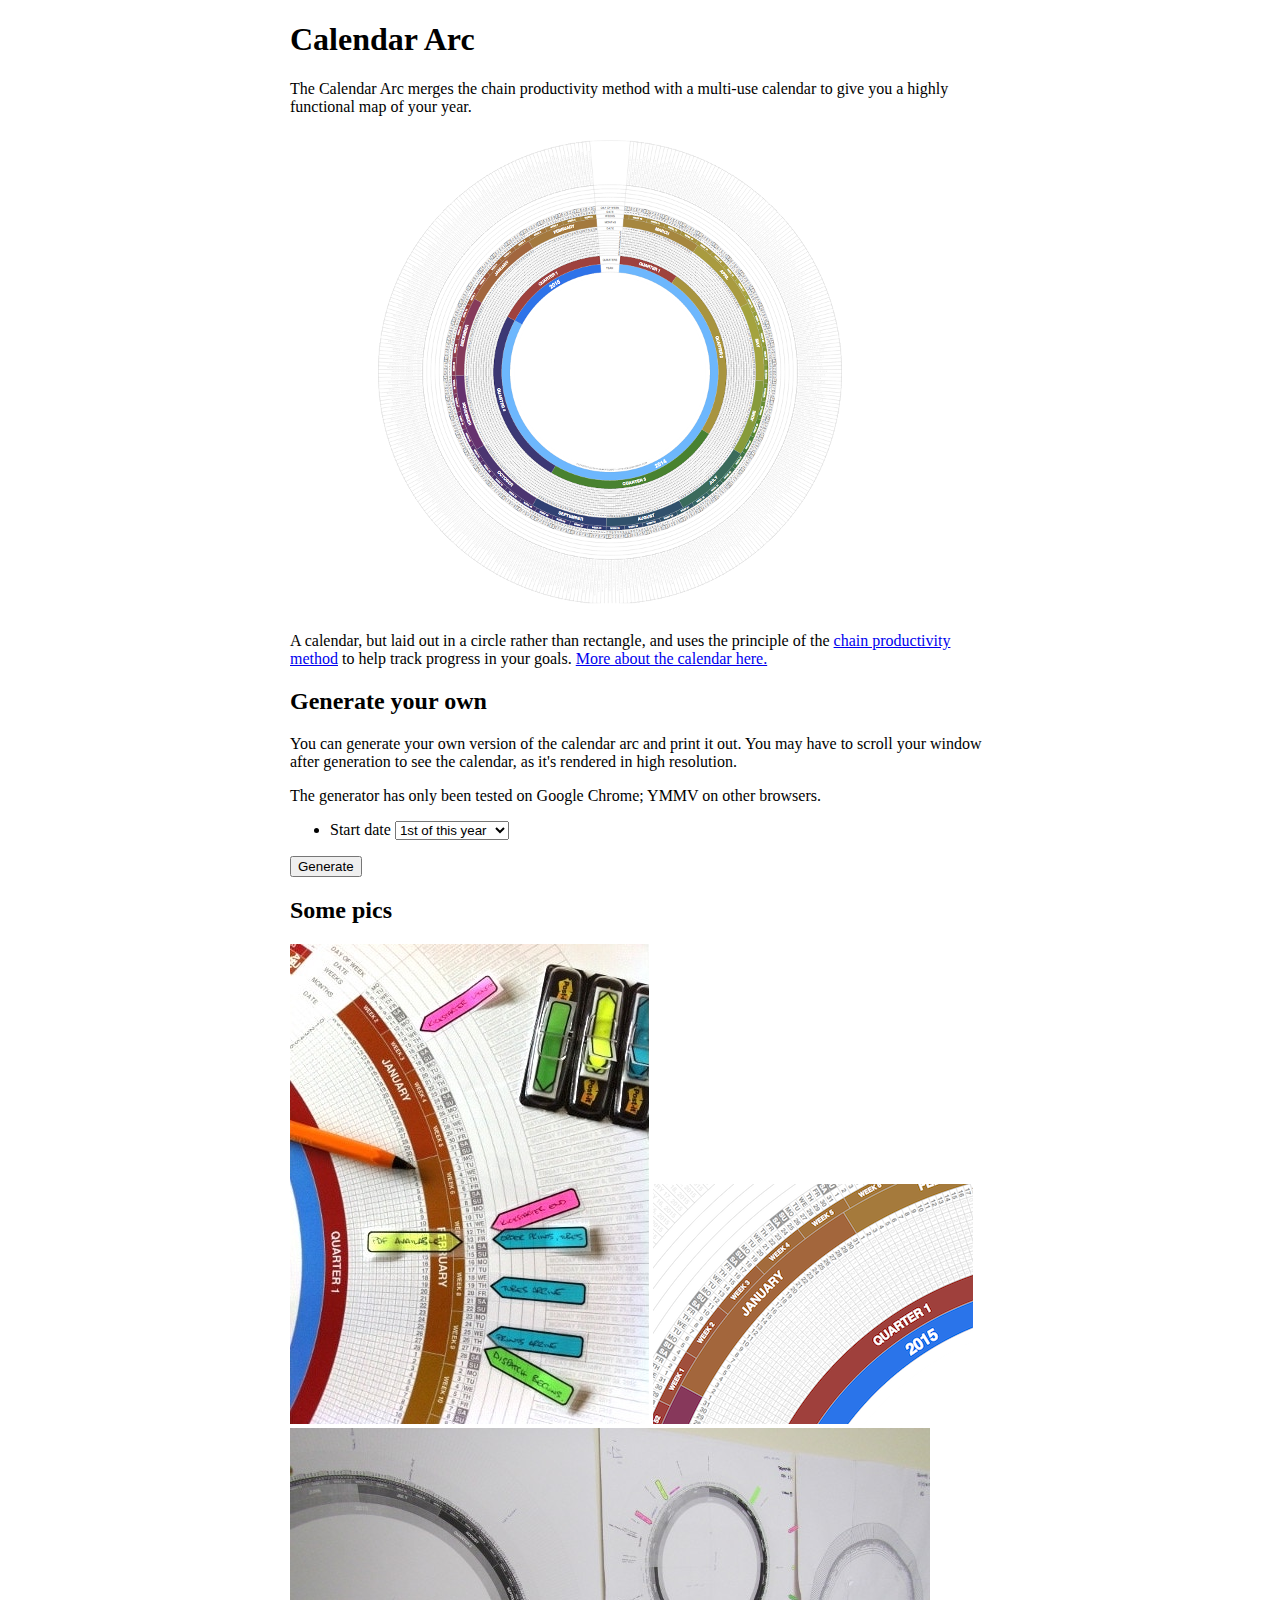
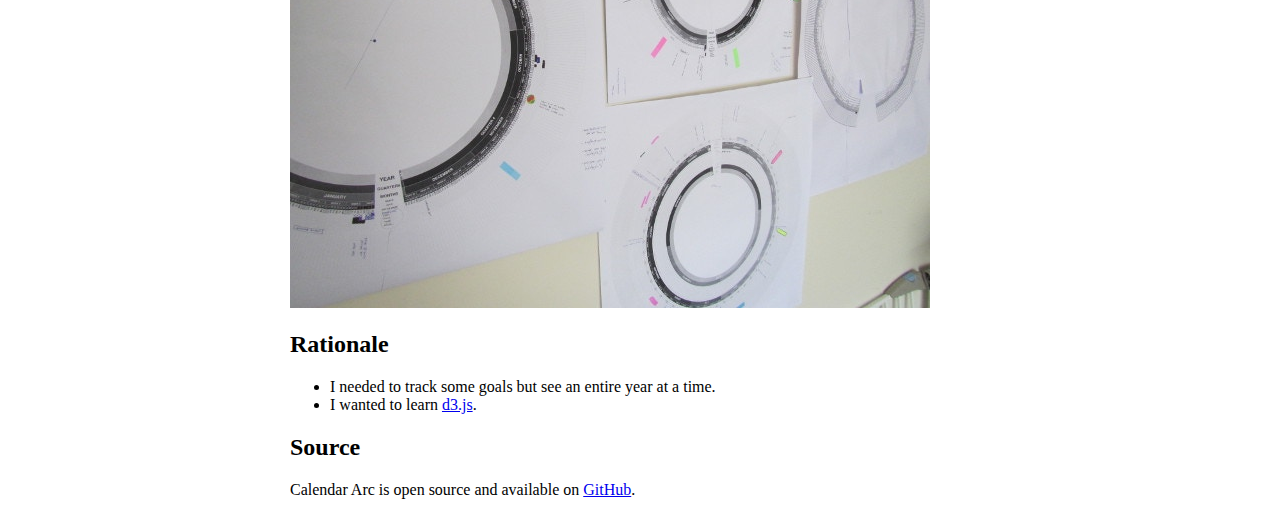
<file: index.html>
<!DOCTYPE html>
<html>
    <head>
        <title>Calendar Arc</title>
        <meta charset="utf-8">
        <meta name="viewport" content="width=device-width, initial-scale=1.0" />

        <script src="site/mithril.min.js" type="text/javascript"></script>

        <style>
        body {
            width: 700px;
            margin: auto;
        }

        table {
            width: 100%;
        }
        td {
            width: 50%;
        }

        </style>

        <script>
            document.addEventListener('DOMContentLoaded', () => {
                const go = document.getElementById('go');
                const today = new Date();

                const startDate = [
                    { label: '1st of this year', value: today.getFullYear() + "0101", },
                    { label: 'Today', value: '' },
                    { label: '1st of next year', value: (today.getFullYear() + 1) + "0101", },
                ];
                let selectedStartDate = startDate[0].value;

                m.render(go, [
                    m('ul', [
                        m('li', [
                            m('span', 'Start date '),
                            m('select', {
                                onchange: (e) => {
                                    selectedStartDate = e.currentTarget.value;
                                },
                            }, startDate.map((o) => m('option', {
                                selected: o.value == selectedStartDate,
                                value: o.value,
                            }, o.label))),
                        ]),
                    ]),

                    m('button', {
                        onclick: () => {
                            const parms = 'style=colour-wheel&' +
                                `start=${selectedStartDate}`;
                            window.location.assign(`site/c.html?${parms}`);
                        },
                    }, 'Generate')
                ]);
            });
        </script>
    </head>

    <body>
        <h1>Calendar Arc</h1>
        <p>The Calendar Arc merges the chain productivity method with a
        multi-use calendar to give you a highly functional map of your
        year.</p>

        <div><img src="site/ca-whole.png" alt="Calendar Arc whole" /></div>

        <p>A calendar, but laid out in a circle rather than rectangle, and uses
        the principle of the
        <a href="https://www.google.com/search?q=chain+productivity+method&oq=chain+productivity+method">chain productivity method</a> to help track progress in your goals.
        <a href="https://www.kickstarter.com/projects/1798348595/calendar-arc-an-elegant-one-page-productivity-cale">More about the calendar here.</a></p>

        <h2>Generate your own</h2>
        <p>You can generate your own version of the calendar arc and print
        it out. You may have to scroll your window after generation to see
        the calendar, as it's rendered in high resolution.</p>

        <p>The generator has only been tested on Google Chrome; YMMV on
        other browsers.</p>

        <div id="go"></div>

        <h2>Some pics</h2>
        <img src="site/ca-using.jpeg" title="printuse" alt="In print" />
        <img src="site/ca-detail.png" title="Close up" alt="Close up" />
        <img src="site/ca-prototypes.jpeg" title="Prototypes" alt="Prototypes" />

        <h2>Rationale</h2>
        <ul>
            <li>I needed to track some goals but see an entire year at a time.</li>
            <li>I wanted to learn <a href="https://d3js.org/">d3.js</a>.</li>
        </ul>

        <h2>Source</h2>
        <p>Calendar Arc is open source and available on <a href="https://github.com/angrytongan/calendararc">GitHub</a>.</p>

    </body>

</html>
</file>
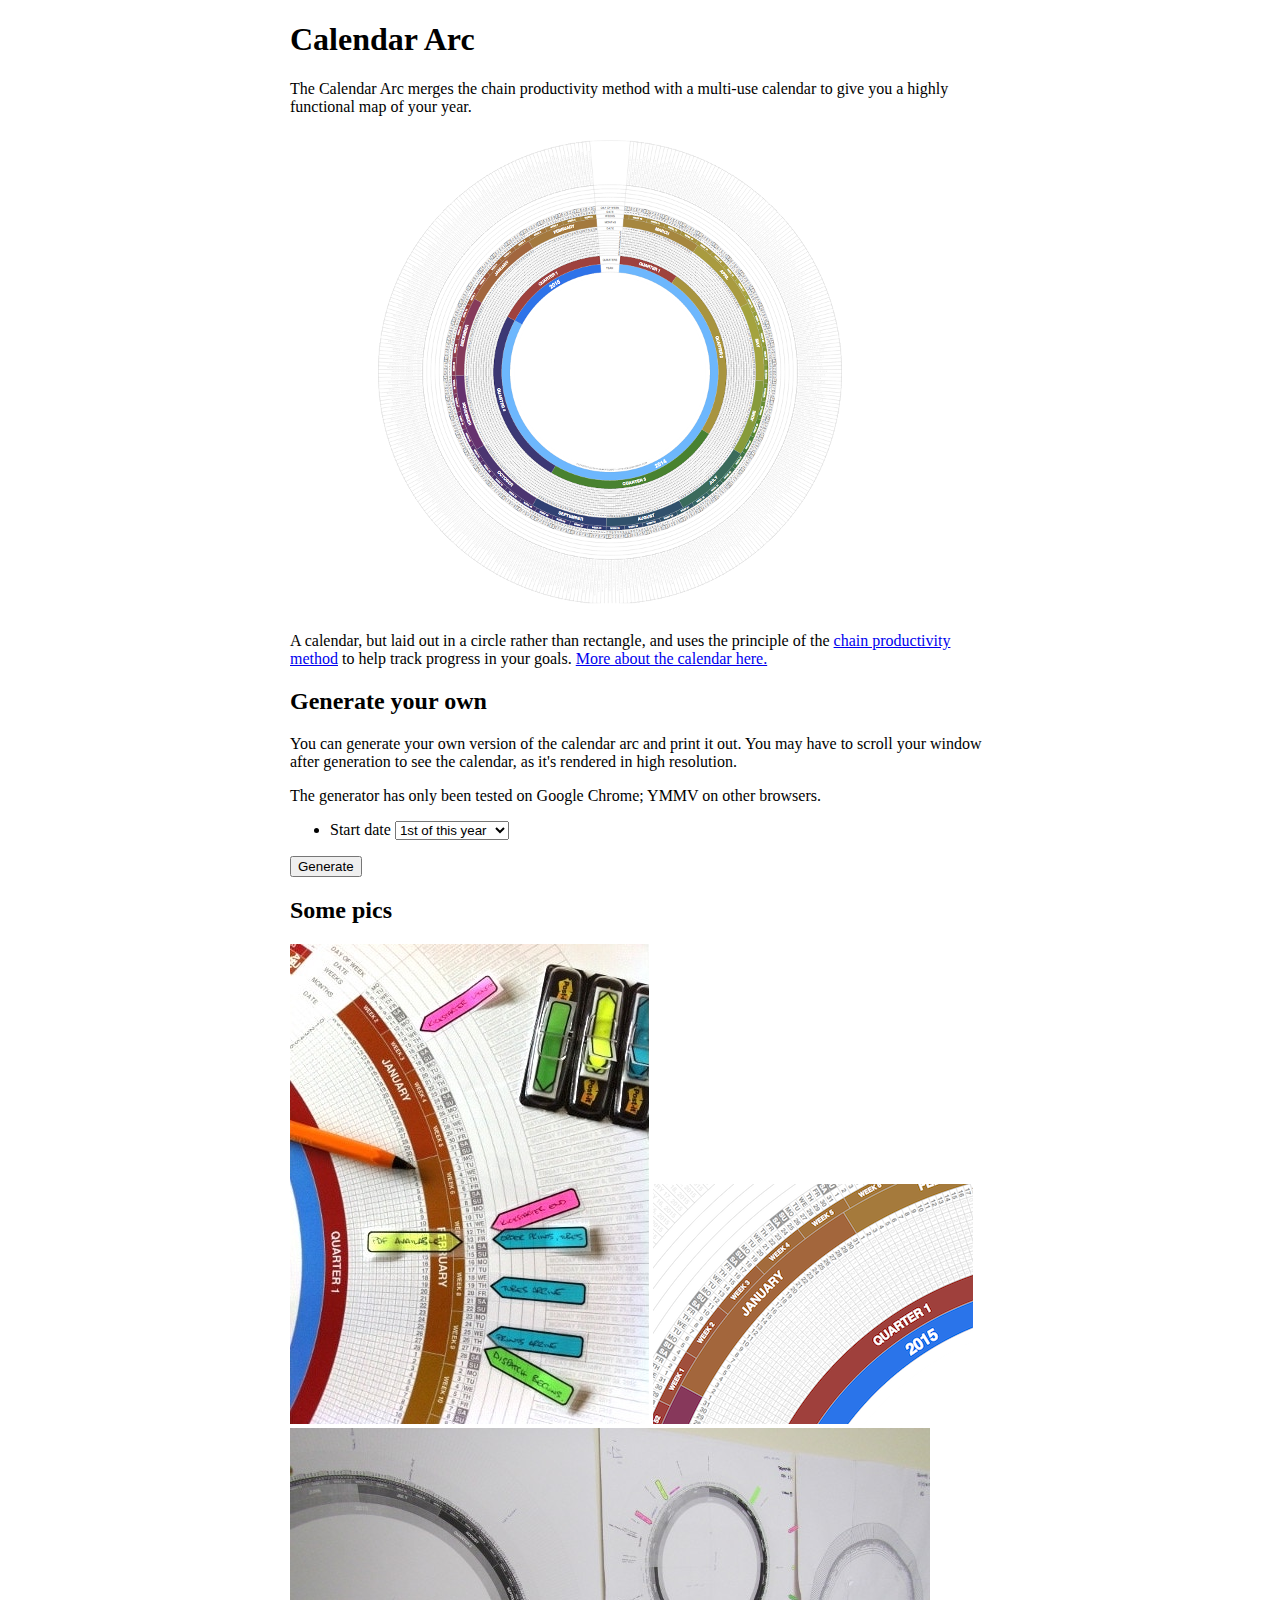
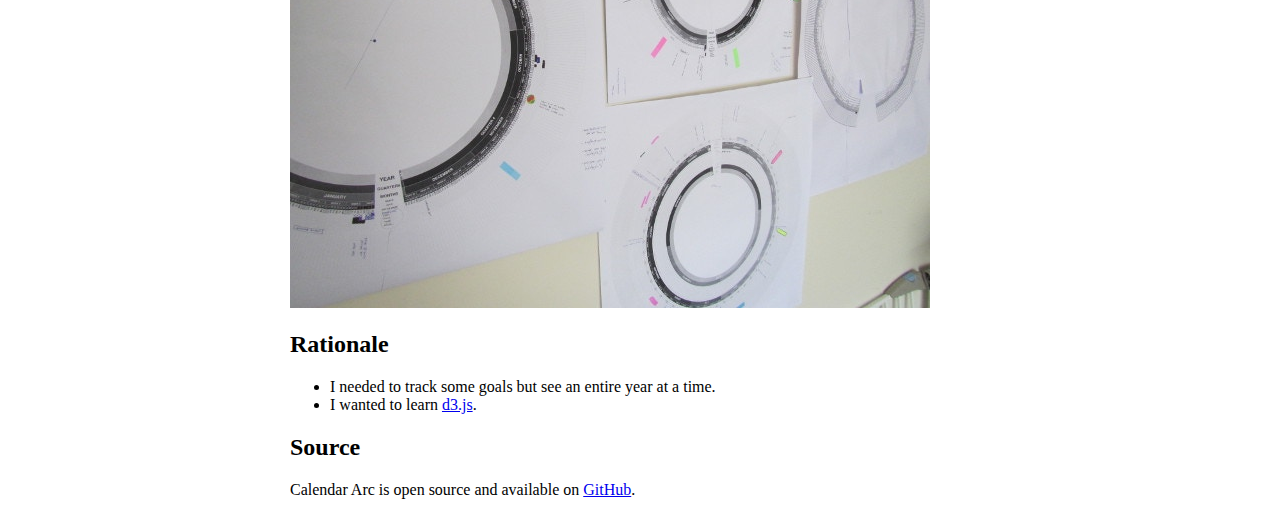
<file: site/index.html>
<!DOCTYPE html>
<html>
    <head>
        <title>Calendar Arc</title>
        <meta charset="utf-8">
        <meta name="viewport" content="width=device-width, initial-scale=1.0" />

        <script src="mithril.min.js" type="text/javascript"></script>

        <style>
        body {
            width: 700px;
            margin: auto;
        }

        table {
            width: 100%;
        }
        td {
            width: 50%;
        }

        </style>

        <script>
            document.addEventListener('DOMContentLoaded', () => {
                const go = document.getElementById('go');
                const today = new Date();

                const startDate = [
                    { label: '1st of this year', value: today.getFullYear() + "0101", },
                    { label: 'Today', value: '' },
                    { label: '1st of next year', value: (today.getFullYear() + 1) + "0101", },
                ];
                let selectedStartDate = startDate[0].value;

                m.render(go, [
                    m('ul', [
                        m('li', [
                            m('span', 'Start date '),
                            m('select', {
                                onchange: (e) => {
                                    selectedStartDate = e.currentTarget.value;
                                },
                            }, startDate.map((o) => m('option', {
                                selected: o.value == selectedStartDate,
                                value: o.value,
                            }, o.label))),
                        ]),
                    ]),

                    m('button', {
                        onclick: () => {
                            const parms = 'style=colour-wheel&' +
                                `start=${selectedStartDate}`;
                            window.location.assign(`c.html?${parms}`);
                        },
                    }, 'Generate')
                ]);
            });
        </script>
    </head>

    <body>
        <h1>Calendar Arc</h1>
        <p>The Calendar Arc merges the chain productivity method with a
        multi-use calendar to give you a highly functional map of your
        year.</p>

        <div><img src="ca-whole.png" alt="Calendar Arc whole" /></div>

        <p>A calendar, but laid out in a circle rather than rectangle, and uses
        the principle of the
        <a href="https://www.google.com/search?q=chain+productivity+method&oq=chain+productivity+method">chain productivity method</a> to help track progress in your goals.
        <a href="https://www.kickstarter.com/projects/1798348595/calendar-arc-an-elegant-one-page-productivity-cale">More about the calendar here.</a></p>

        <h2>Generate your own</h2>
        <p>You can generate your own version of the calendar arc and print
        it out. You may have to scroll your window after generation to see
        the calendar, as it's rendered in high resolution.</p>

        <p>The generator has only been tested on Google Chrome; YMMV on
        other browsers.</p>

        <div id="go"></div>

        <h2>Some pics</h2>
        <img src="ca-using.jpeg" title="printuse" alt="In print" />
        <img src="ca-detail.png" title="Close up" alt="Close up" />
        <img src="ca-prototypes.jpeg" title="Prototypes" alt="Prototypes" />

        <h2>Rationale</h2>
        <ul>
            <li>I needed to track some goals but see an entire year at a time.</li>
            <li>I wanted to learn <a href="https://d3js.org/">d3.js</a>.</li>
        </ul>

        <h2>Source</h2>
        <p>Calendar Arc is open source and available on <a href="https://github.com/angrytongan/calendararc">GitHub</a>.</p>

    </body>

</html>
</file>
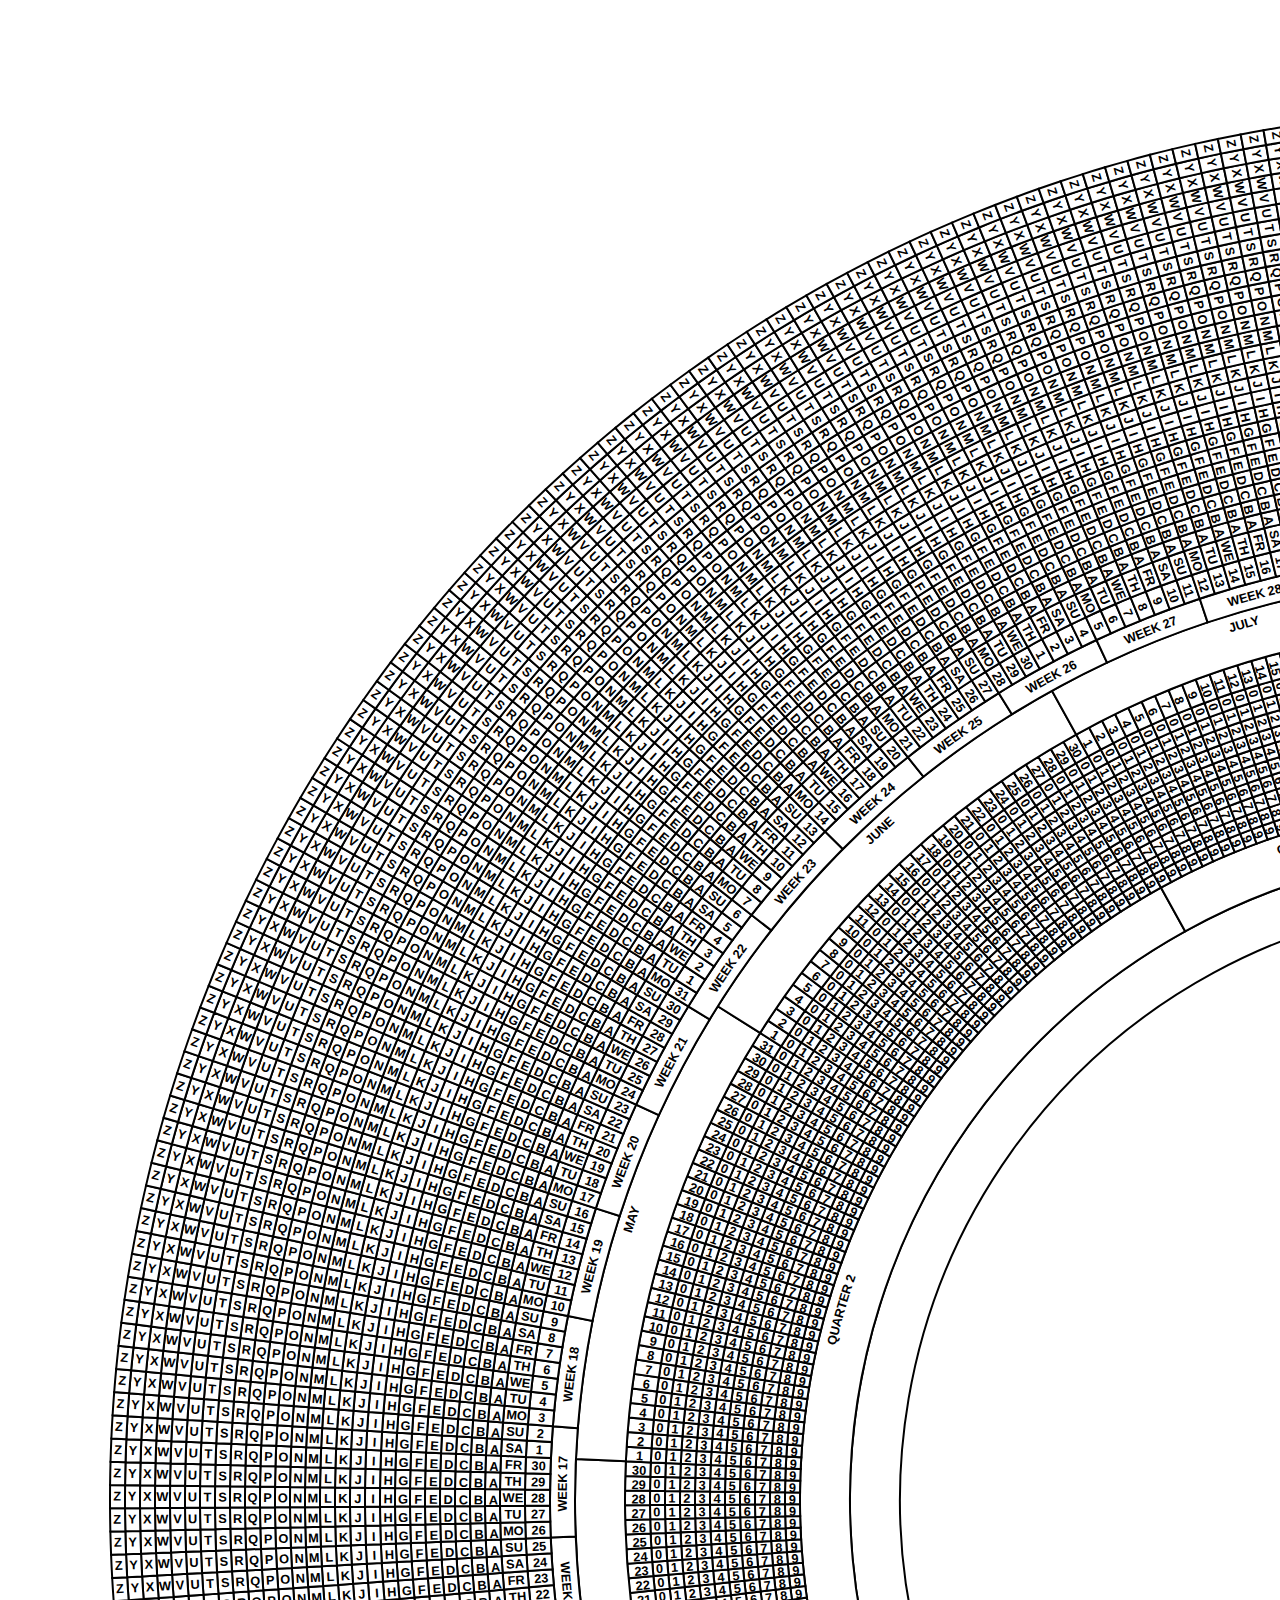
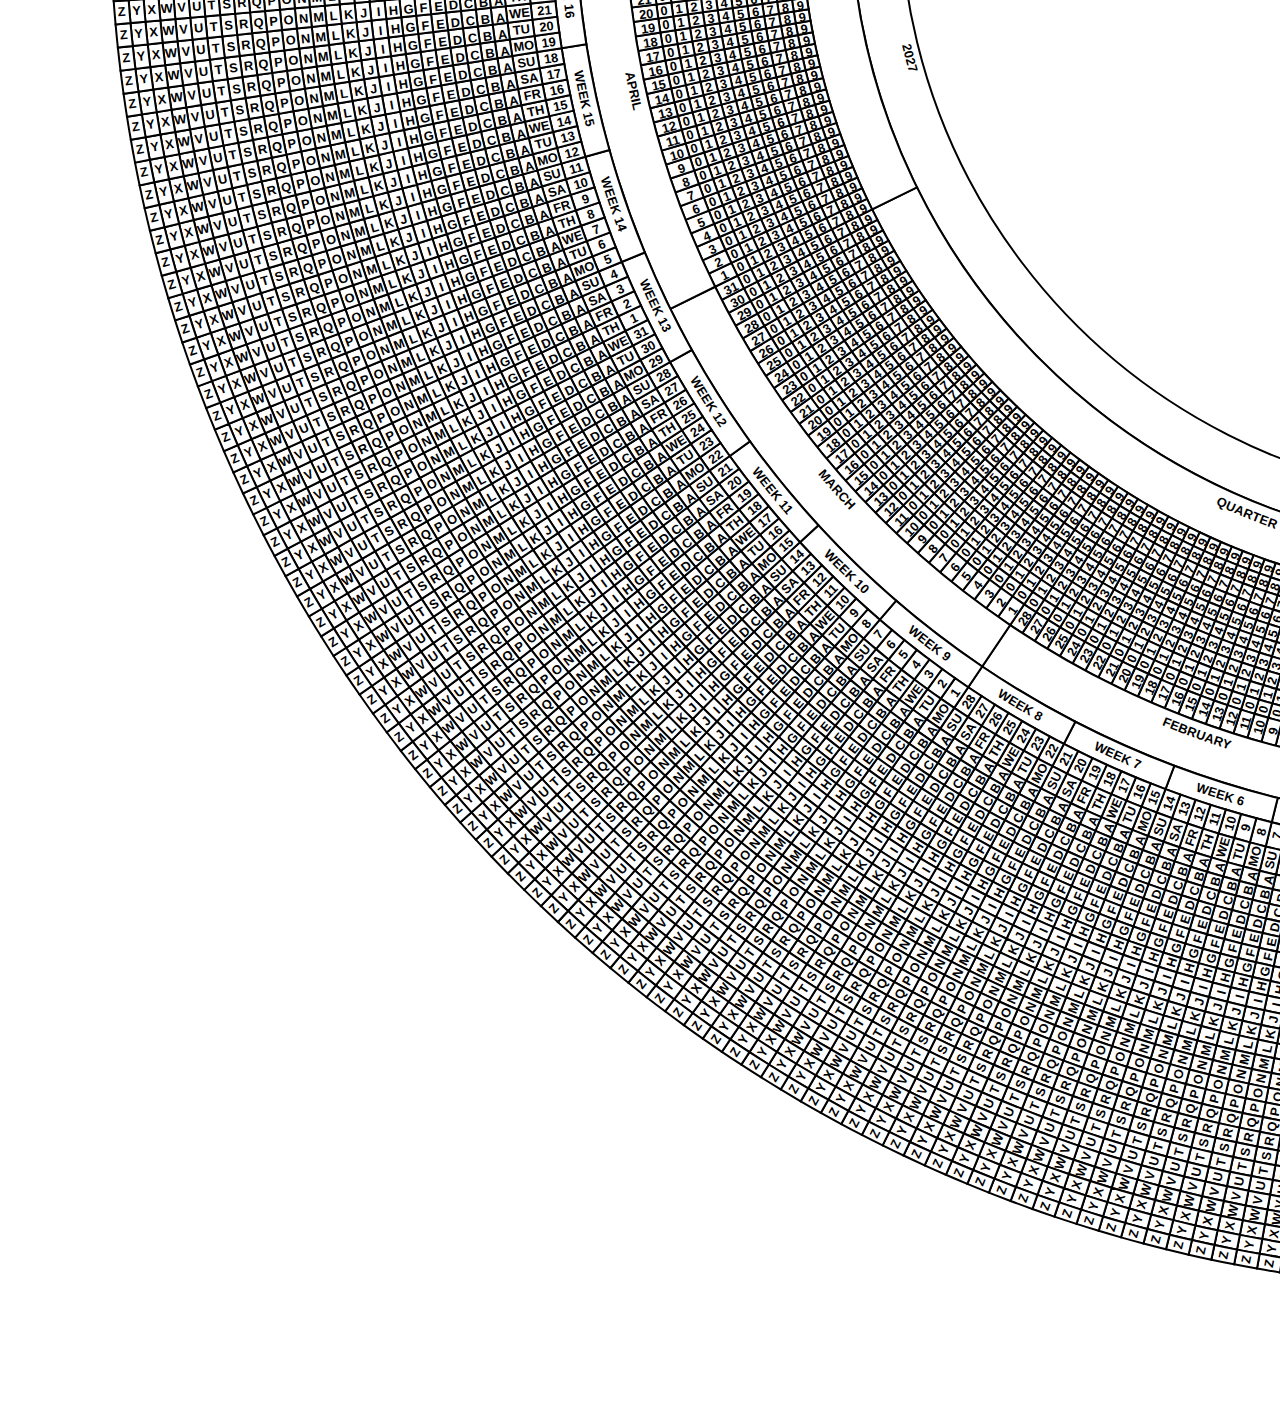
<file: site/a.html>
<!DOCTYPE html>
<html>

<head>
    <meta charset="utf-8">
    <style type="text/css">
    body {
        margin: 0;
        padding: 0;
    }
    svg {
        margin: 0;
        padding: 0;
    }
    </style>
</head>

<body>
    <script src="d3.v3.min.js" type="text/javascript"></script>
    <script src="moment.js" type="text/javascript"></script>
    <script src="moment-range.bare.js" type="text/javascript"></script>
    <script src="data-arcs-a.js" type="text/javascript"></script>
</body>

</html>
</file>
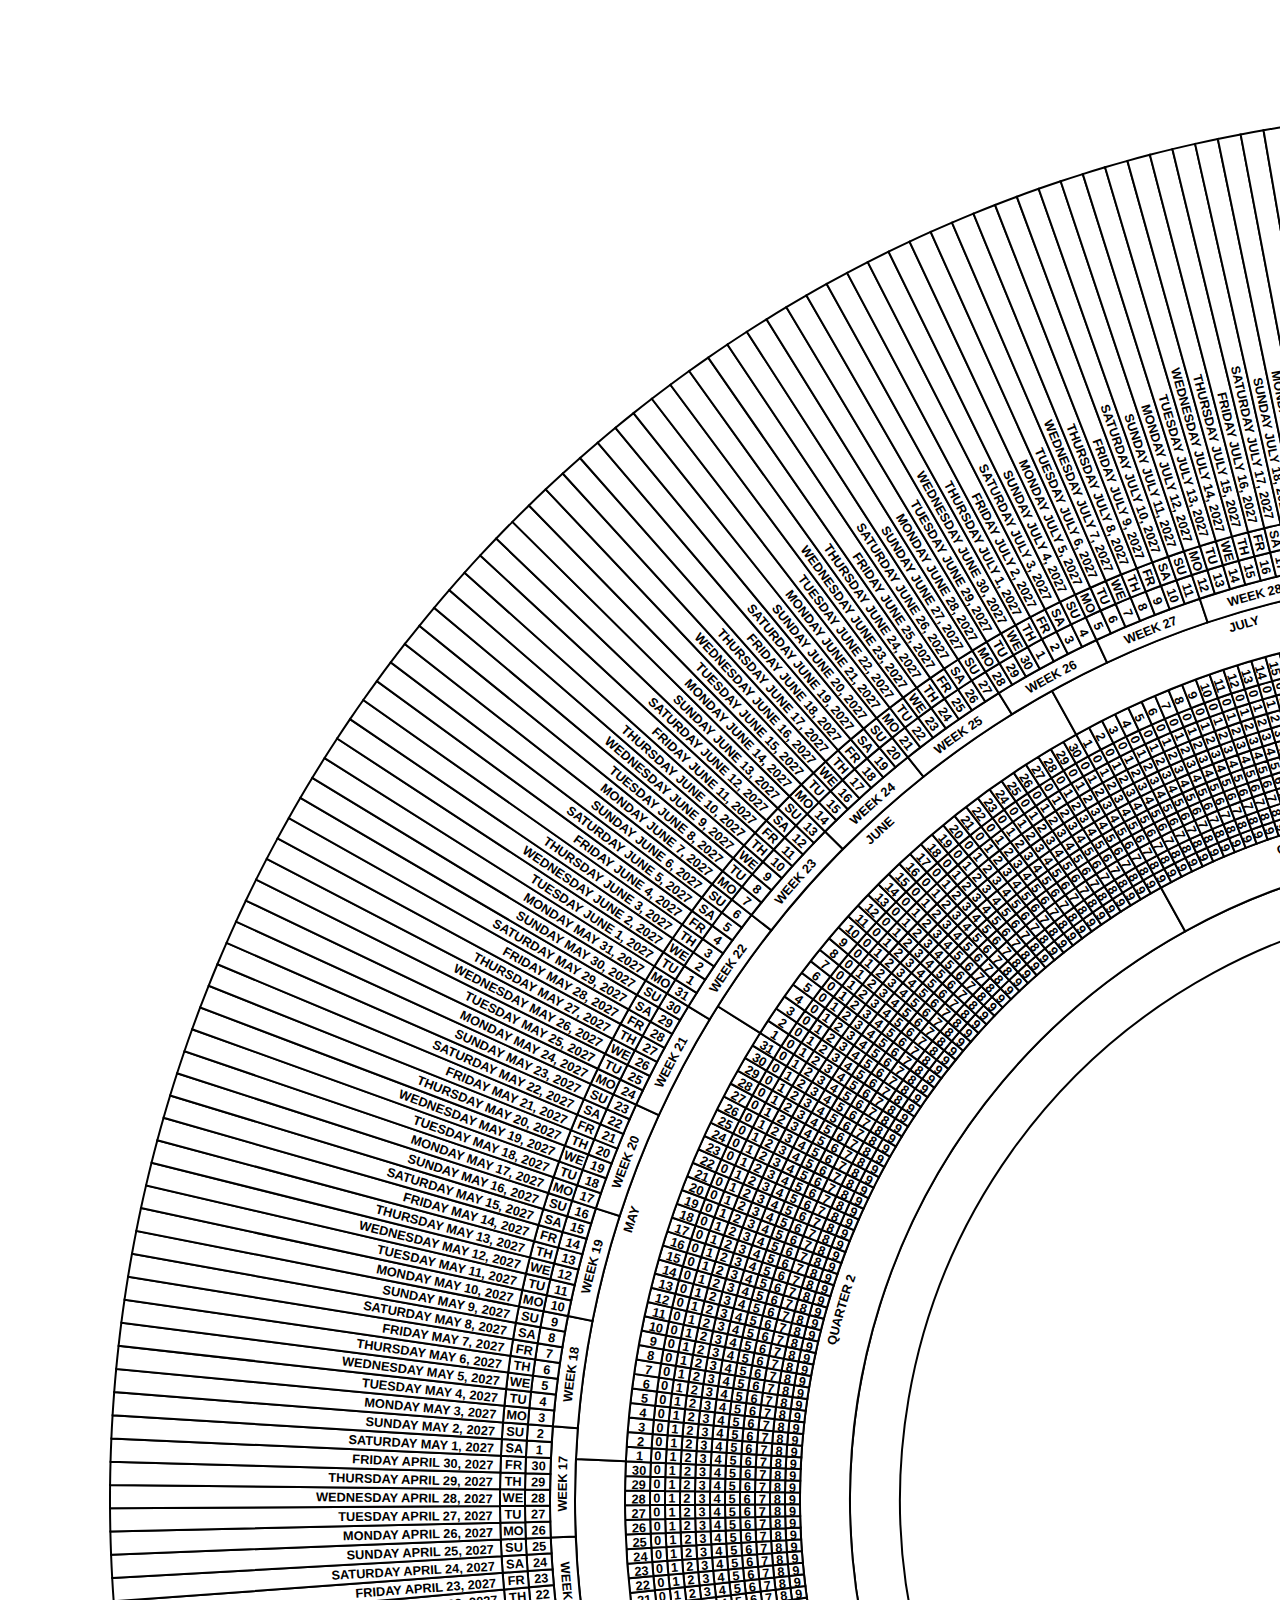
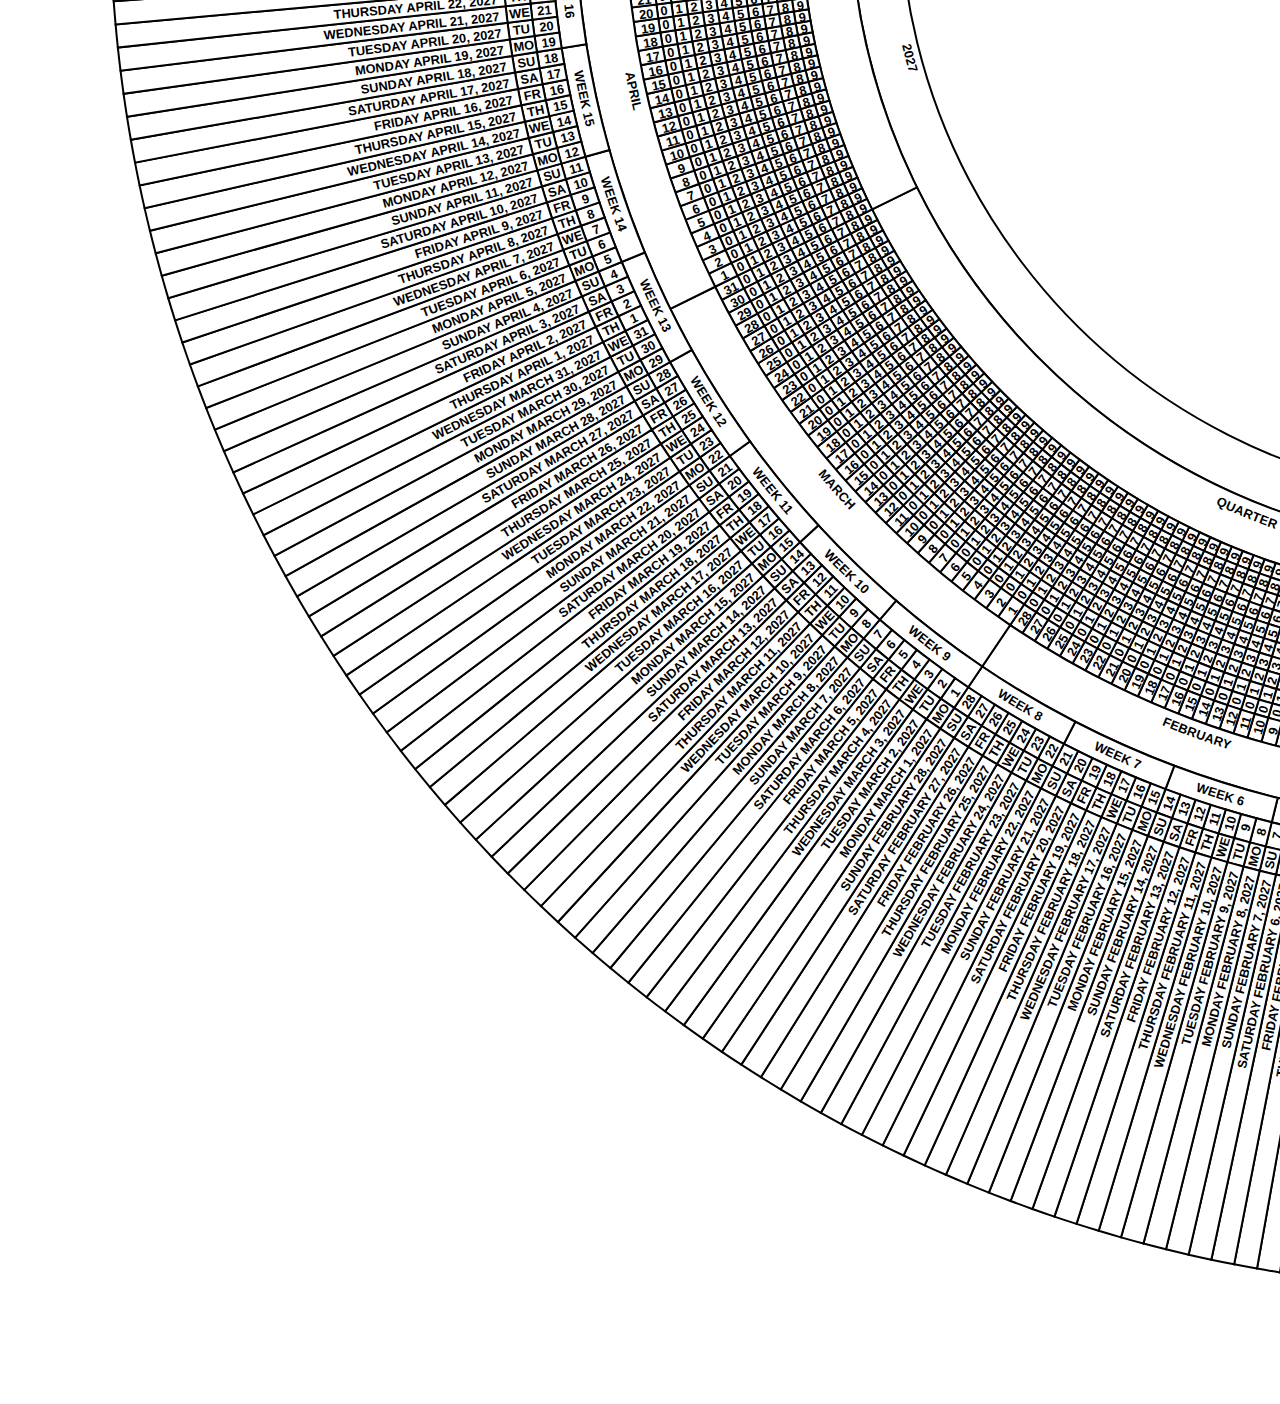
<file: site/b.html>
<!DOCTYPE html>
<html>

<head>
    <meta charset="utf-8">
    <style type="text/css">
    body {
        margin: 0;
        padding: 0;
    }
    svg {
        margin: 0;
        padding: 0;
    }
    </style>
</head>

<body>
    <script src="d3.v3.min.js" type="text/javascript"></script>
    <script src="moment.js" type="text/javascript"></script>
    <script src="moment-range.bare.js" type="text/javascript"></script>
    <script src="data-arcs-b.js" type="text/javascript"></script>
</body>

</html>
</file>
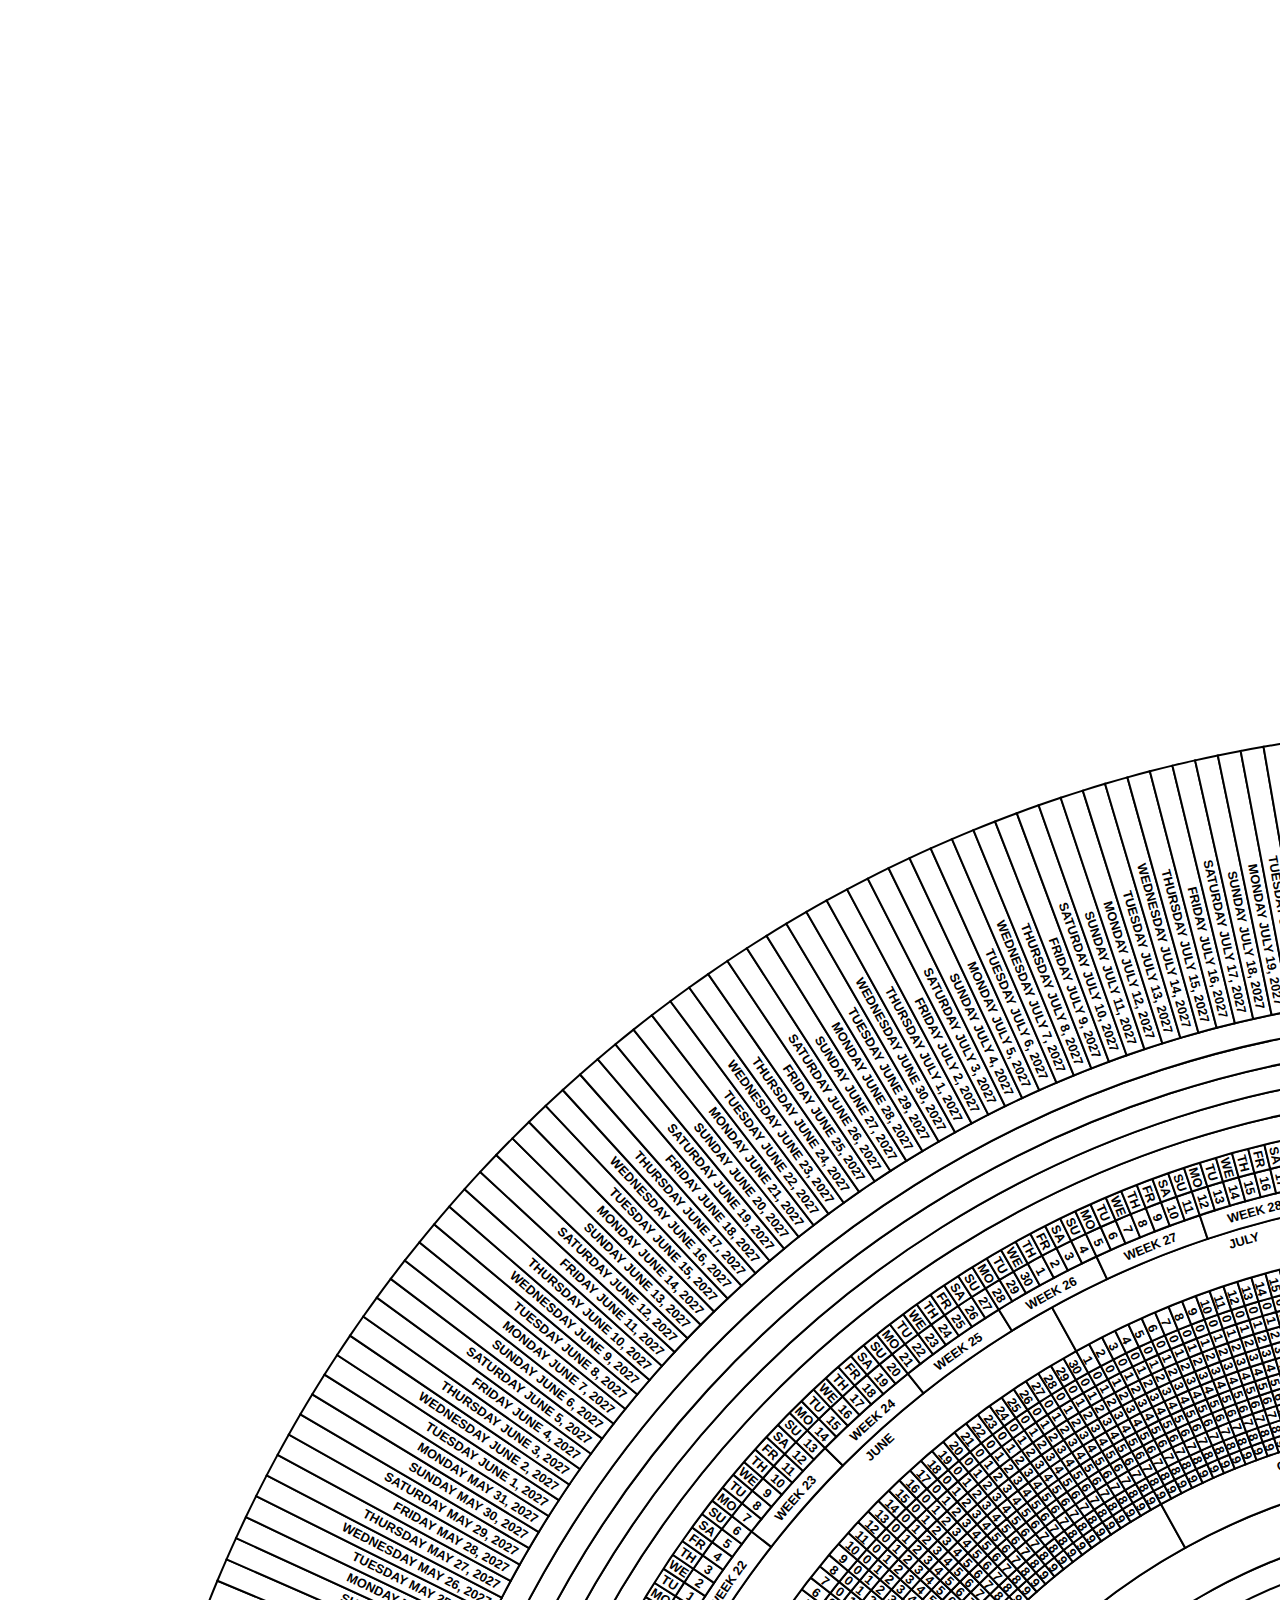
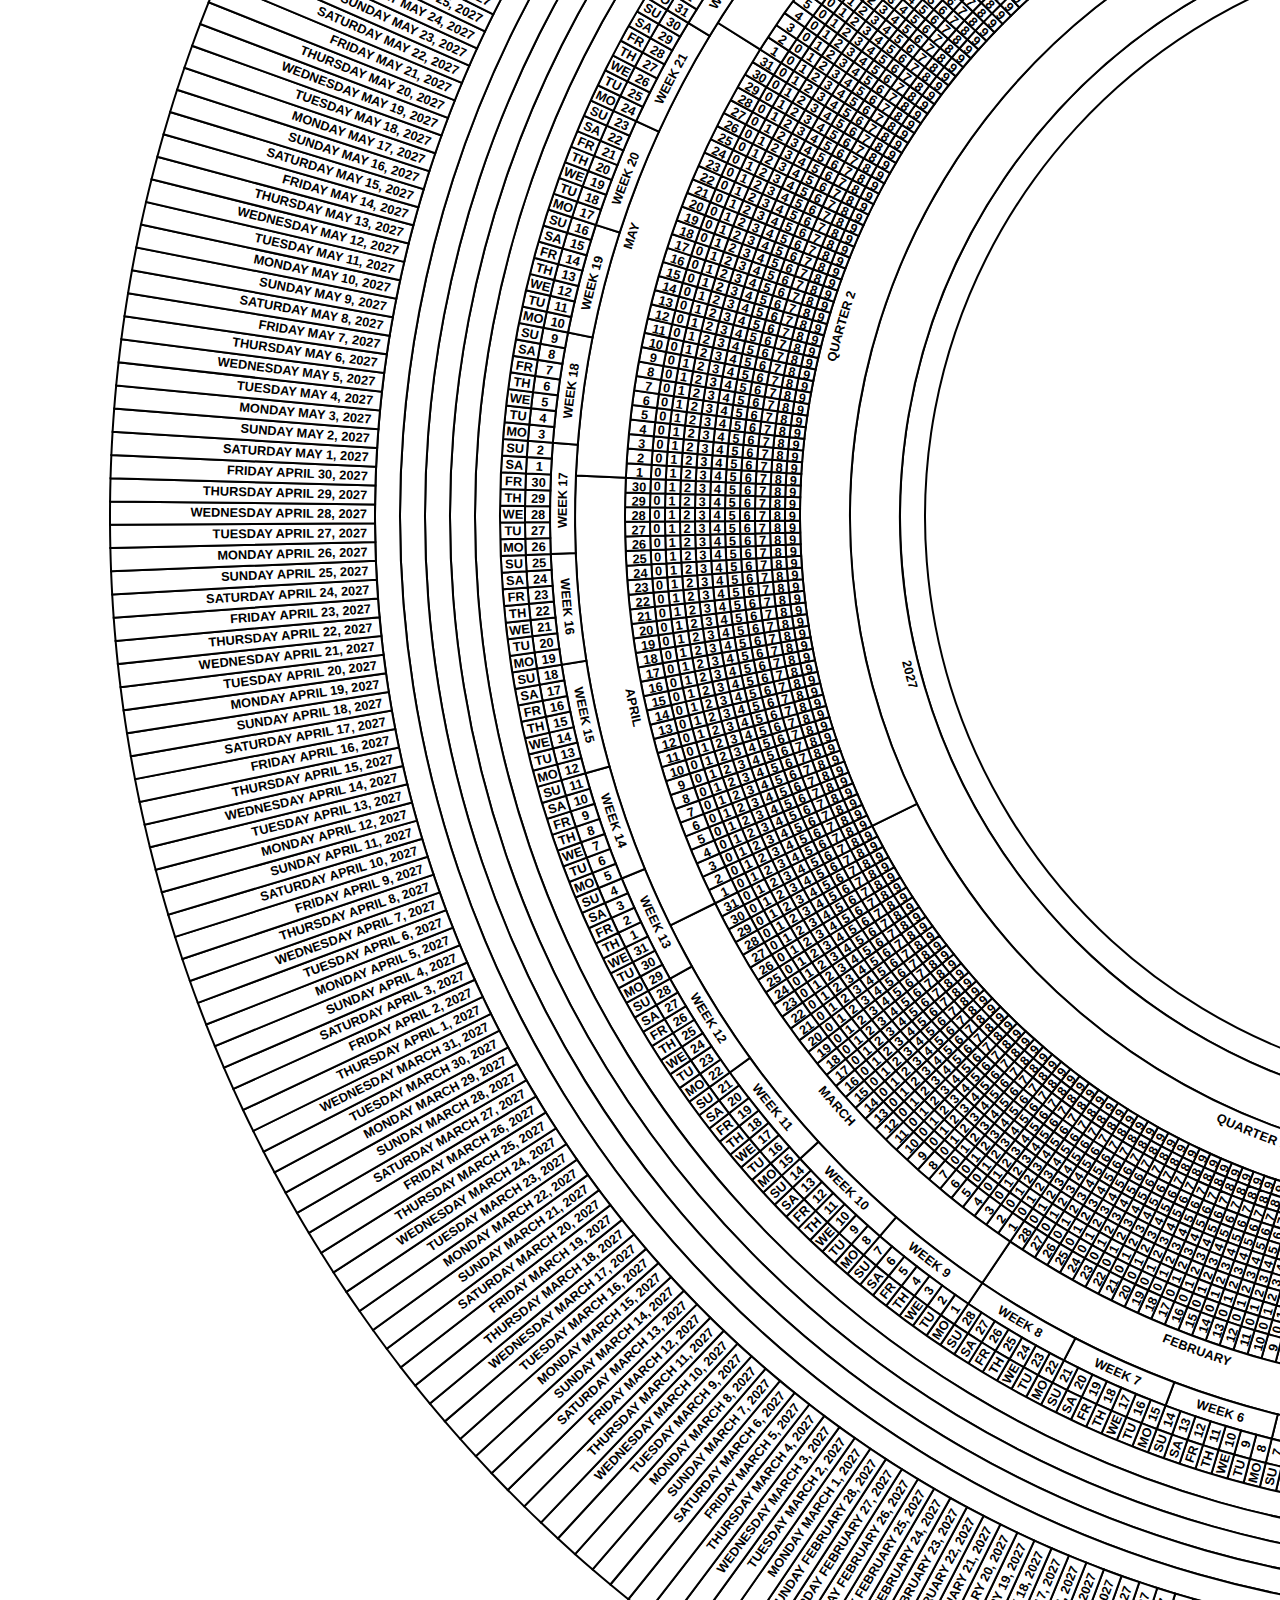
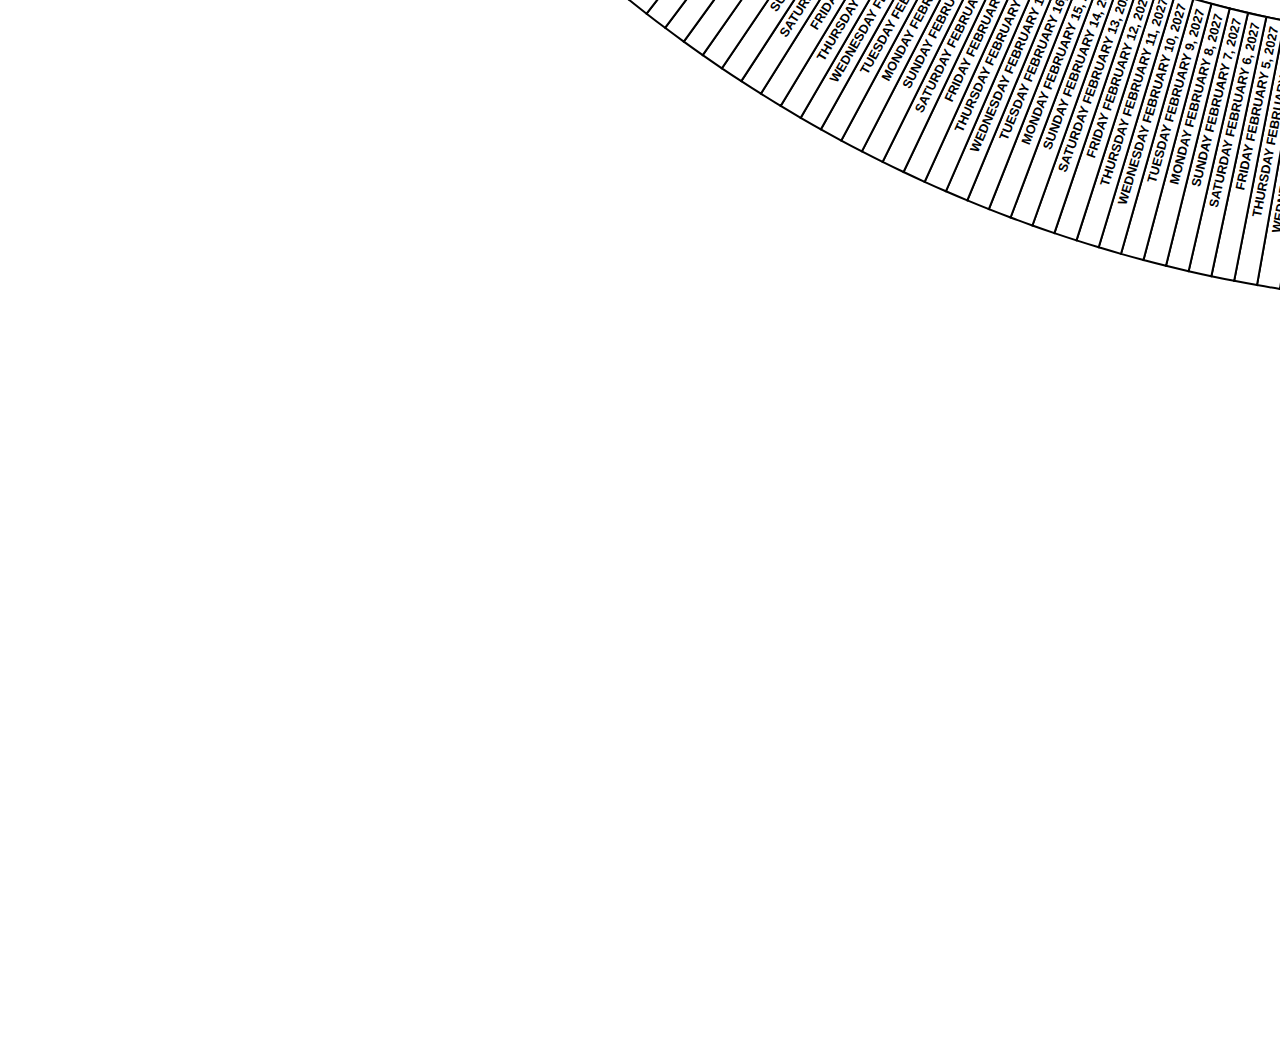
<file: site/c.html>
<!DOCTYPE html>
<html>

<head>
    <meta charset="utf-8">
    <style type="text/css">
    body {
        margin: 0;
        padding: 0;
    }
    svg {
        margin: 0;
        padding: 0;
    }
    </style>
</head>

<body>
    <script src="d3.v3.min.js" type="text/javascript"></script>
    <script src="moment.js" type="text/javascript"></script>
    <script src="moment-range.bare.js" type="text/javascript"></script>
    <script src="data-arcs-c.js" type="text/javascript"></script>
</body>

</html>
</file>
